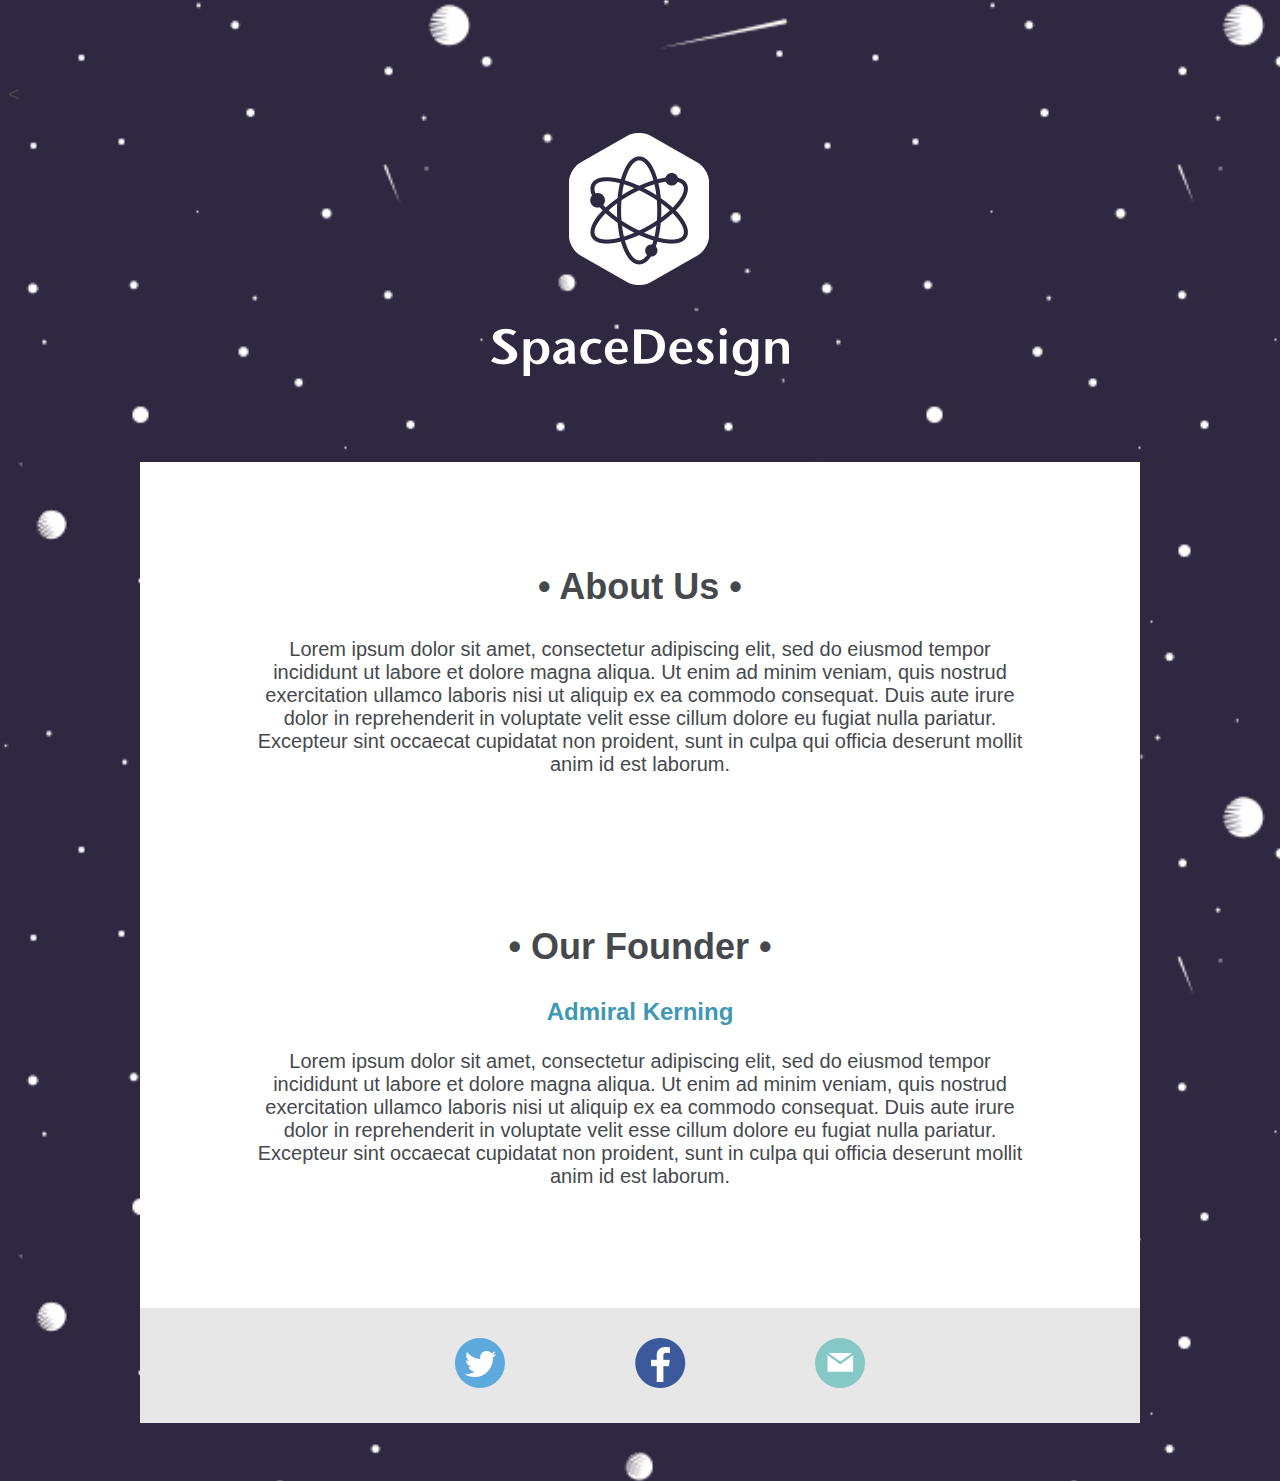
<file: Lesson 3/Design File/index.html>
<!doctype html>
<<!DOCTYPE html>
<html>
  <head>
    <title>Space Design</title>
    <style type="text/css">
      body {
        padding: 75px 0 50px 0;
        font: normal 20px Helvetica, Arial, sans-serif;
        color: #45494d;
        background: #2f2840 url("bg_body.gif");
      }

      header, main, footer {
        width: 1000px;
        margin: 0 auto;
      }

      h1 {
        padding: 0 0 50px 0;
        text-align: center;
      }

      main {
        padding: 75px 0 0 0;
        text-align: center;
        background-color: #ffffff;
      }

      h2 {
        font-size: 36px;
      }
      
      h3 {
        font-size: 24px;
        color: #3e98b2;
      }

      article {
        padding: 0 110px 100px 110px;
      }

      footer {
        padding: 30px 0;
        background: #e7e7e7;
      }

      footer ul {
        margin: 0;
        text-align: center;
      }

      li {
        display: inline;
        padding: 0 62px;
      }
    </style>
  </head>
  <body>
    <header>
      <h1><img src="logo.png" alt="Space-Design" /></h1>
    </header>

    <main>
      <article>
        <h2>&bull; About Us &bull;</h2>
        <p>Lorem ipsum dolor sit amet, consectetur adipiscing elit, sed do eiusmod tempor incididunt ut labore et dolore magna aliqua. Ut enim ad minim veniam, quis nostrud exercitation ullamco laboris nisi ut aliquip ex ea commodo consequat. Duis aute irure dolor in reprehenderit in voluptate velit esse cillum dolore eu fugiat nulla pariatur. Excepteur sint occaecat cupidatat non proident, sunt in culpa qui officia deserunt mollit anim id est laborum.</p>
      </article>
      <article>
        <h2>&bull; Our Founder &bull;</h2>
        <h3>Admiral Kerning</h3>

        <p>Lorem ipsum dolor sit amet, consectetur adipiscing elit, sed do eiusmod tempor incididunt ut labore et dolore magna aliqua. Ut enim ad minim veniam, quis nostrud exercitation ullamco laboris nisi ut aliquip ex ea commodo consequat. Duis aute irure dolor in reprehenderit in voluptate velit esse cillum dolore eu fugiat nulla pariatur. Excepteur sint occaecat cupidatat non proident, sunt in culpa qui officia deserunt mollit anim id est laborum.</p>
      </article>
    </main>
    <footer>
      <ul>
        <li><a href="#"><img src="icon_twitter.png" alt="Twitter" /></a></li>
        <li><a href="#"><img src="icon_facebook.png" alt="Facebook" /></a></li>
        <li><a href="#"><img src="icon_email.png" alt="Email" /></a></li>
      </ul>
    </footer>
  </body>
</html>
</file>
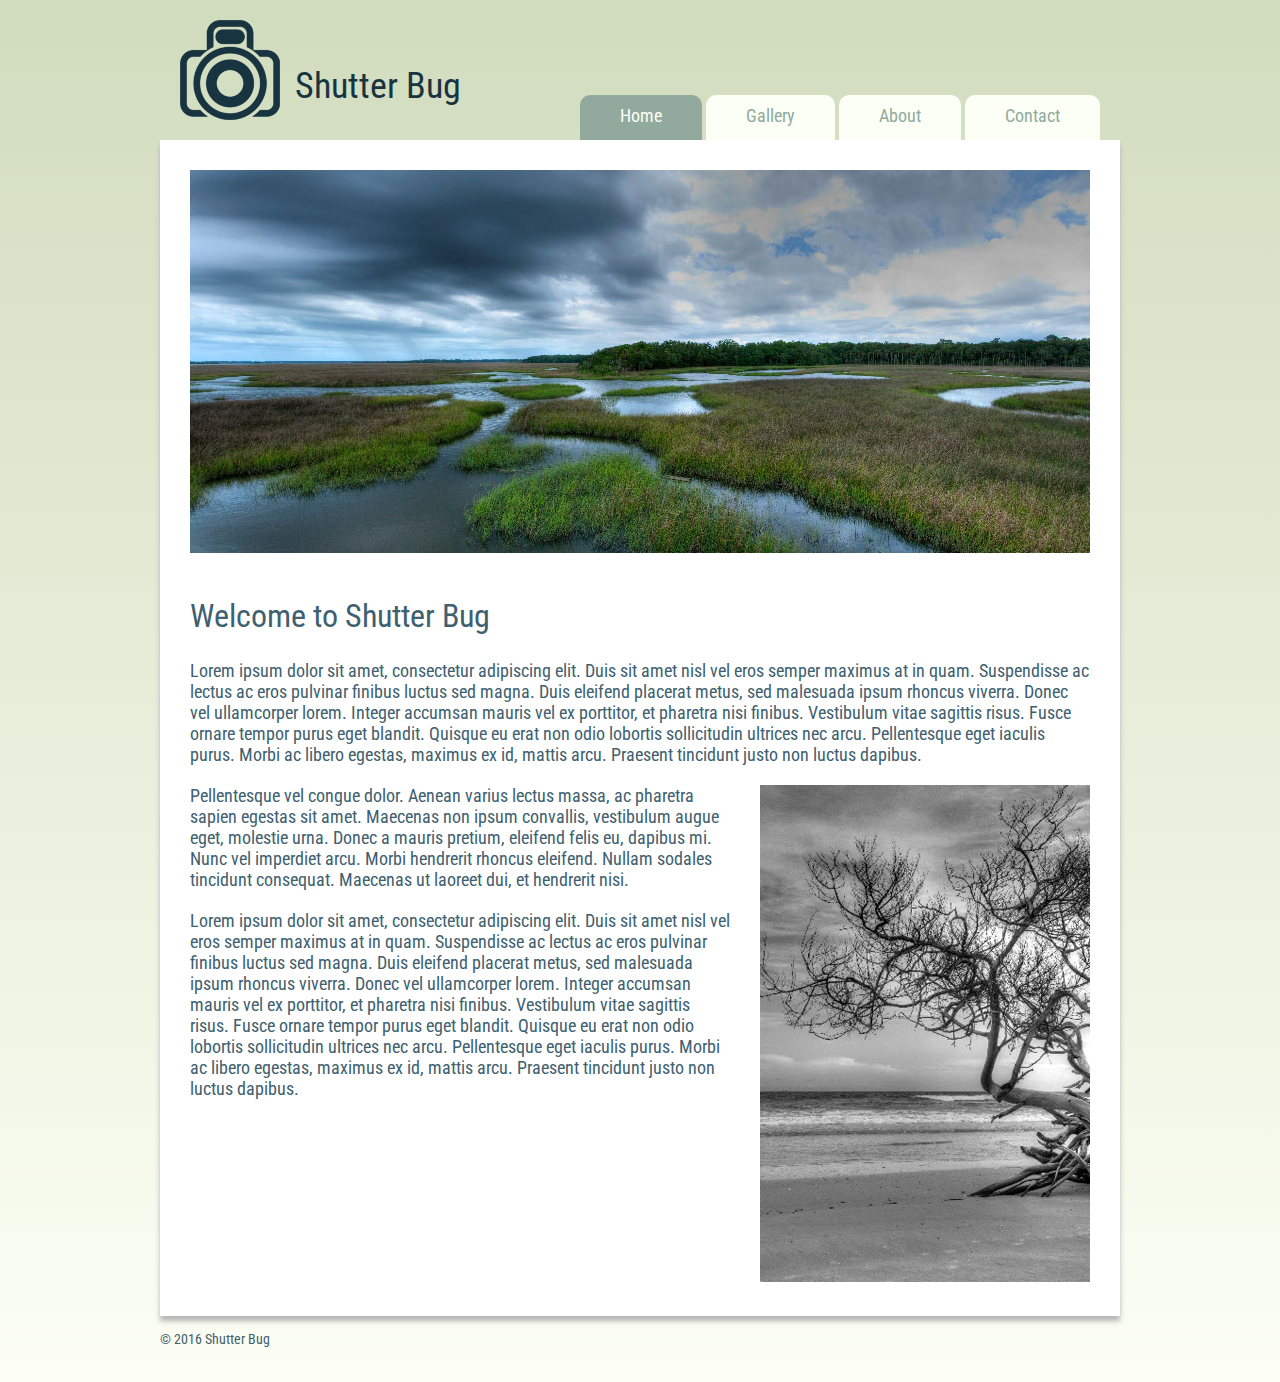
<file: Lesson 3/Photography Blog/index.html>
<!DOCTYPE html>
<html>
  <head>
    <title>Shutter Bug</title>
    <meta charset="UTF-8" />
    <link href='https://fonts.googleapis.com/css?family=Roboto+Condensed' rel='stylesheet' type='text/css'>
    <link rel="stylesheet" type="text/css" href="style.css">
  </head>
  <body>
    <header>
      <h1>Shutter Bug</h1>
      <nav>
        <ul>
          <li><a class="active" href="#">Home</a></li>
          <li><a href="#">Gallery</a></li>
          <li><a href="#">About</a></li>
          <li><a href="#">Contact</a></li>
        </ul>
      </nav>
    </header>
    <main>
      <img class="masthead" src="img_masthead.jpg" />
      <h2>Welcome to Shutter Bug</h2>
      <p>Lorem ipsum dolor sit amet, consectetur adipiscing elit. Duis sit amet nisl vel eros semper maximus at in quam. Suspendisse ac lectus ac eros pulvinar finibus luctus sed magna. Duis eleifend placerat metus, sed malesuada ipsum rhoncus viverra. Donec vel ullamcorper lorem. Integer accumsan mauris vel ex porttitor, et pharetra nisi finibus. Vestibulum vitae sagittis risus. Fusce ornare tempor purus eget blandit. Quisque eu erat non odio lobortis sollicitudin ultrices nec arcu. Pellentesque eget iaculis purus. Morbi ac libero egestas, maximus ex id, mattis arcu. Praesent tincidunt justo non luctus dapibus.</p>

      <figure>
        <img src="img_article.jpg" />
      </figure>

      <p>Pellentesque vel congue dolor. Aenean varius lectus massa, ac pharetra sapien egestas sit amet. Maecenas non ipsum convallis, vestibulum augue eget, molestie urna. Donec a mauris pretium, eleifend felis eu, dapibus mi. Nunc vel imperdiet arcu. Morbi hendrerit rhoncus eleifend. Nullam sodales tincidunt consequat. Maecenas ut laoreet dui, et hendrerit nisi.</p>

      <p>Lorem ipsum dolor sit amet, consectetur adipiscing elit. Duis sit amet nisl vel eros semper maximus at in quam. Suspendisse ac lectus ac eros pulvinar finibus luctus sed magna. Duis eleifend placerat metus, sed malesuada ipsum rhoncus viverra. Donec vel ullamcorper lorem. Integer accumsan mauris vel ex porttitor, et pharetra nisi finibus. Vestibulum vitae sagittis risus. Fusce ornare tempor purus eget blandit. Quisque eu erat non odio lobortis sollicitudin ultrices nec arcu. Pellentesque eget iaculis purus. Morbi ac libero egestas, maximus ex id, mattis arcu. Praesent tincidunt justo non luctus dapibus.</p>

    </main>

    <footer>
      <p>&copy; 2016 Shutter Bug</p>
    </footer>
  </body>
</html>
</file>
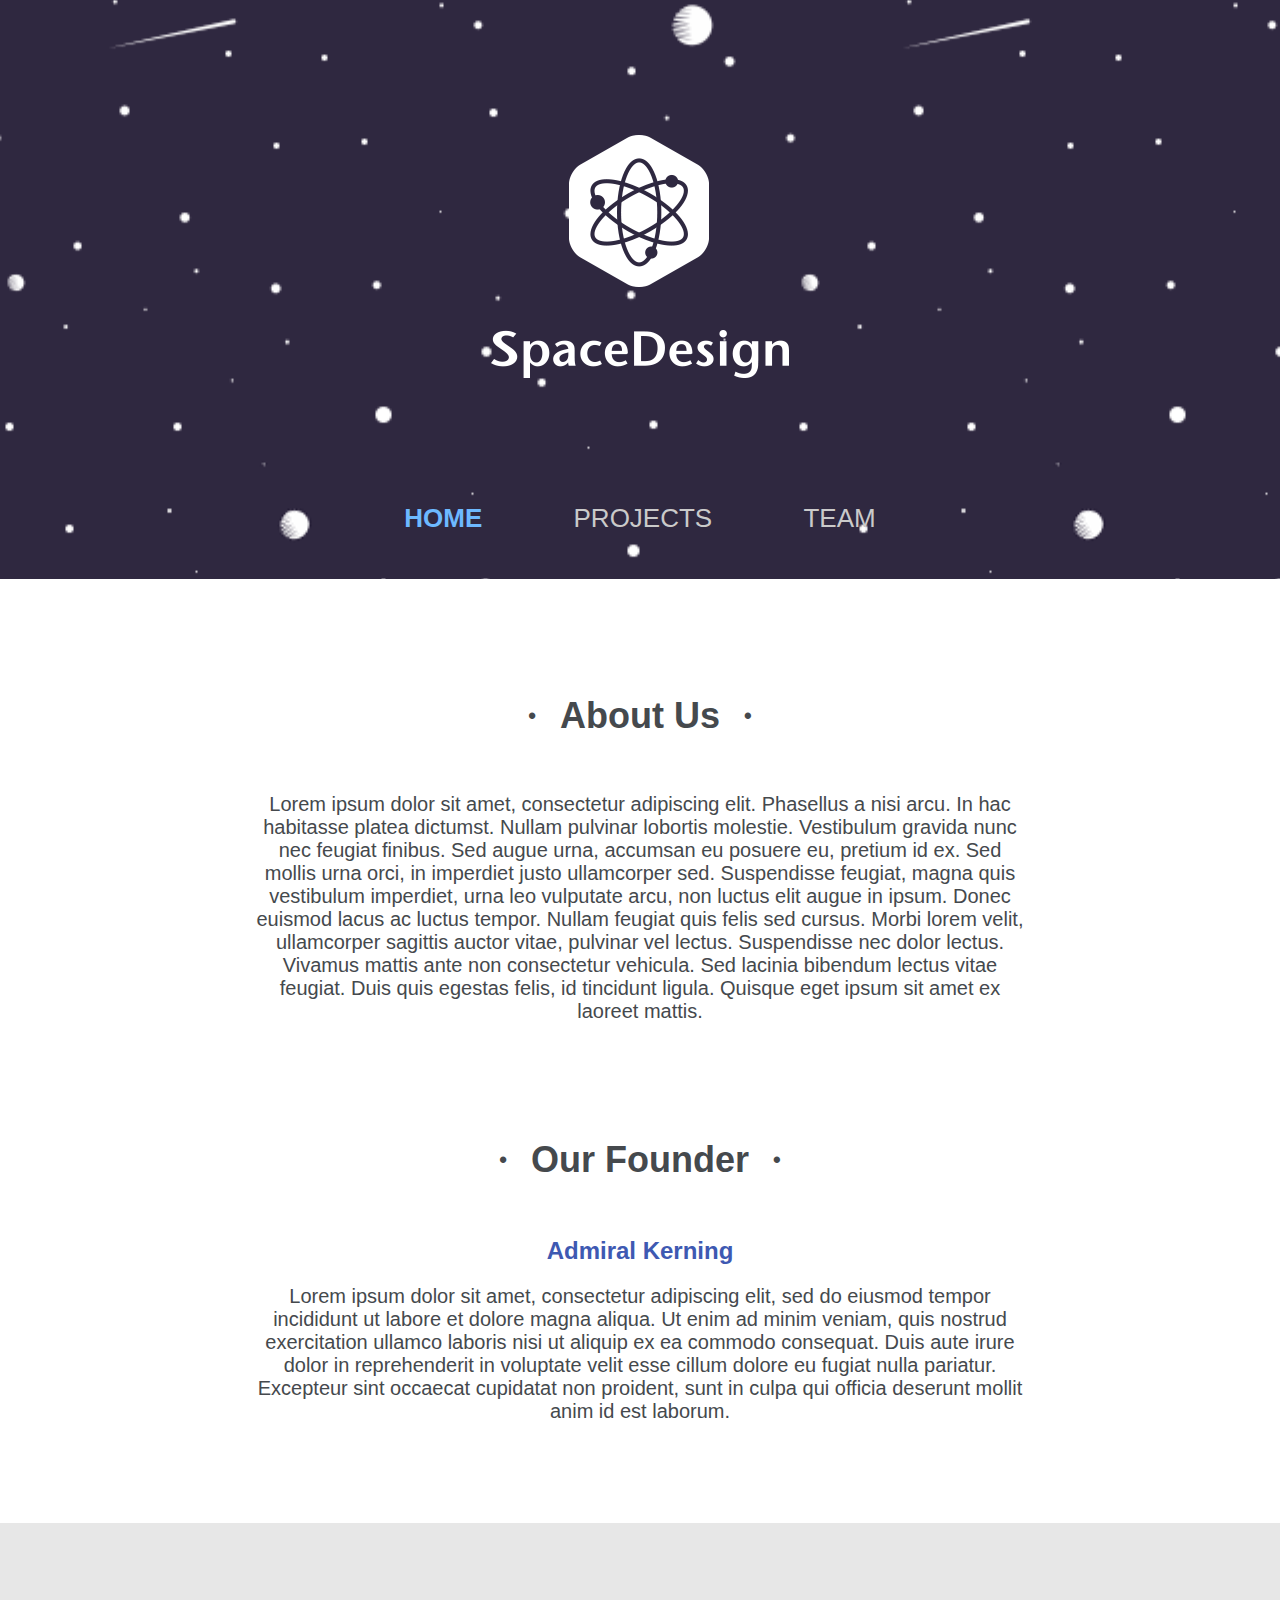
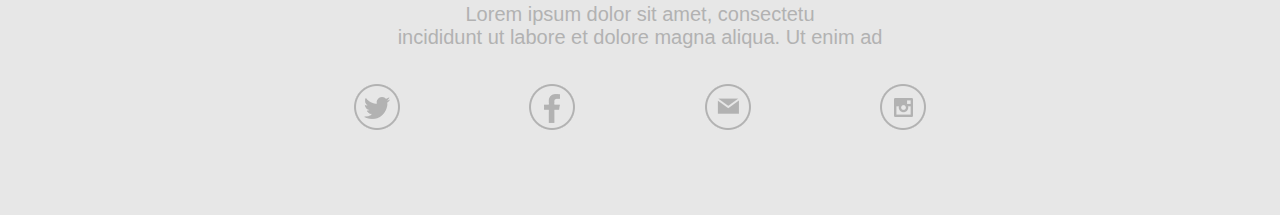
<file: Lesson 4/full space project/index.html>
<!DOCTYPE html>
<html>
<head>
  <title>Space Design | Home</title>
  <meta charset="UTF-8" />
  <link rel="stylesheet" type="text/css" href="style.css">
</head>
<body>
  <header>
    <h1>
      <a href="index.html">SpaceDesign</a>
    </h1>
    <nav>
      <ul>
        <li><a class="active" href="index.html">Home</a></li>
        <li><a href="projects.html">Projects</a></li>
        <li><a href="team.html">Team</a></li>
      </ul>
    </nav>
  </header>
  <main>
    <div class="column">
      <article>
        <h2>About Us</h2>
        <p>Lorem ipsum dolor sit amet, consectetur adipiscing elit. Phasellus a nisi arcu. In hac habitasse platea dictumst. Nullam pulvinar lobortis molestie. Vestibulum gravida nunc nec feugiat finibus. Sed augue urna, accumsan eu posuere eu, pretium id ex. Sed mollis urna orci, in imperdiet justo ullamcorper sed. Suspendisse feugiat, magna quis vestibulum imperdiet, urna leo vulputate arcu, non luctus elit augue in ipsum. Donec euismod lacus ac luctus tempor. Nullam feugiat quis felis sed cursus. Morbi lorem velit, ullamcorper sagittis auctor vitae, pulvinar vel lectus. Suspendisse nec dolor lectus. Vivamus mattis ante non consectetur vehicula. Sed lacinia bibendum lectus vitae feugiat. Duis quis egestas felis, id tincidunt ligula. Quisque eget ipsum sit amet ex laoreet mattis.</p>
      </article>
      <article>
        <h2>Our Founder</h2>
        <h3>Admiral Kerning</h3>
        <p>Lorem ipsum dolor sit amet, consectetur adipiscing elit, sed do eiusmod tempor incididunt ut labore et dolore magna aliqua. Ut enim ad minim veniam, quis nostrud exercitation ullamco laboris nisi ut aliquip ex ea commodo consequat. Duis aute irure dolor in reprehenderit in voluptate velit esse cillum dolore eu fugiat nulla pariatur. Excepteur sint occaecat cupidatat non proident, sunt in culpa qui officia deserunt mollit anim id est laborum.</p>
      </article>
    </div>  
  </main>
  <footer>
    <p>Lorem ipsum dolor sit amet, consectetu
      <br />
      incididunt ut labore et dolore magna aliqua. Ut enim ad
    </p>
    <ul>
      <li><a href="#" class="twitter">Twitter</a></li>
      <li><a href="#" class="facebook">Facebook</a></li>
      <li><a href="#" class="email">Email</a></li>
      <li><a href="#" class="instagram">Instagram</a></li>
    </ul>
  </footer>
</body>
</html>
</file>
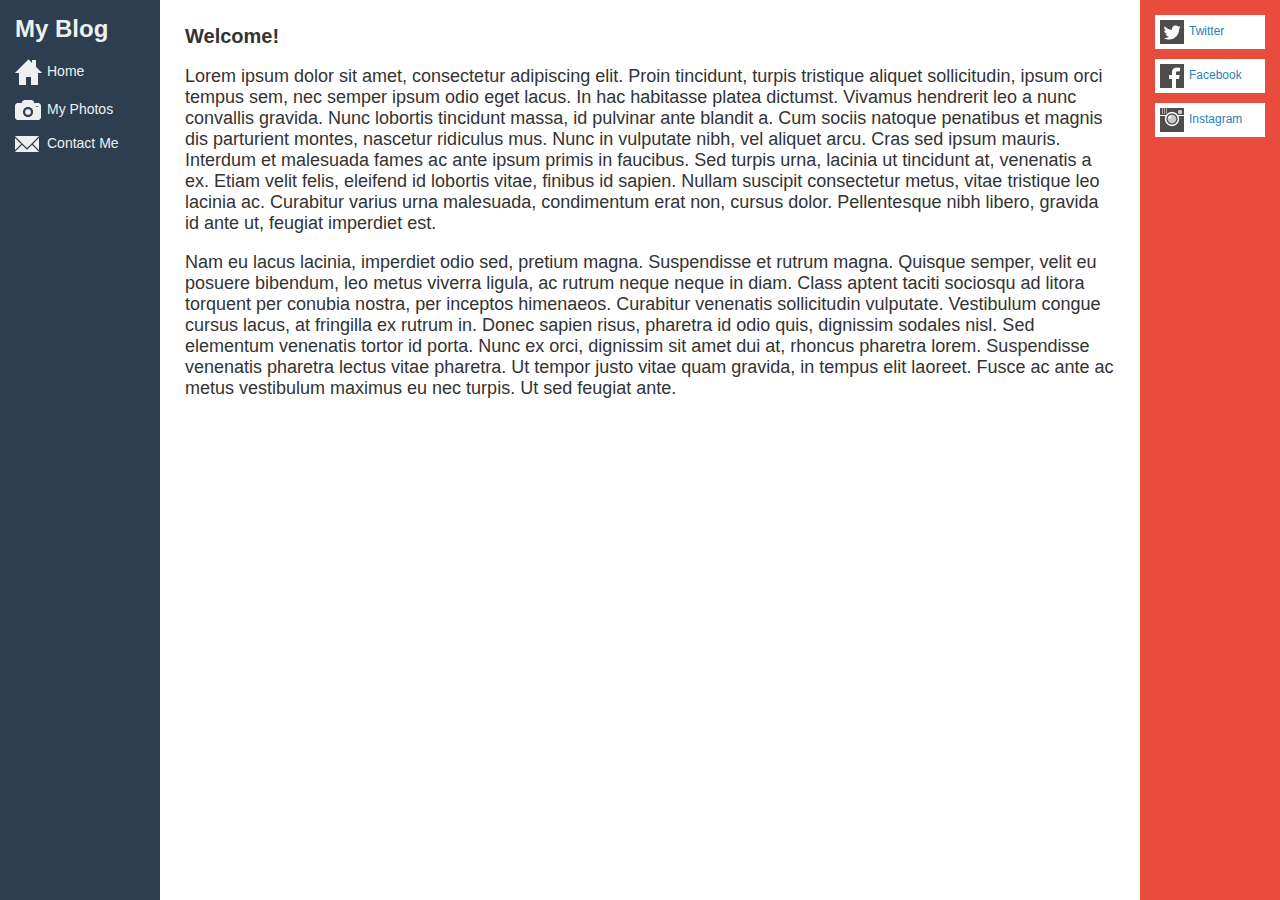
<file: Lesson 4/psuedo page/index.html>
<!doctype html>
<html lang="en-US">
  <head>
    <title>Adding Pseudo Elements</title>
    <meta charset="UTF-8" />
    <link rel="stylesheet" type="text/css" href="style.css" />
  </head>
  <body>
    <div id="column">
      <header>
        <h1><a href="">My Blog</a></h1>
        <nav>
          <ul>
            <li><a class="home" href="">Home</a></li>
            <li><a class="photos" href="">My Photos</a></li>
            <li><a class="contact" href="">Contact Me</a></li>
          </ul>
        </nav>
      </header>
      <main>
        <h2>Welcome!</h2>
        <p>Lorem ipsum dolor sit amet, consectetur adipiscing elit. Proin tincidunt, turpis tristique aliquet sollicitudin, ipsum orci tempus sem, nec semper ipsum odio eget lacus. In hac habitasse platea dictumst. Vivamus hendrerit leo a nunc convallis gravida. Nunc lobortis tincidunt massa, id pulvinar ante blandit a. Cum sociis natoque penatibus et magnis dis parturient montes, nascetur ridiculus mus. Nunc in vulputate nibh, vel aliquet arcu. Cras sed ipsum mauris. Interdum et malesuada fames ac ante ipsum primis in faucibus. Sed turpis urna, lacinia ut tincidunt at, venenatis a ex. Etiam velit felis, eleifend id lobortis vitae, finibus id sapien. Nullam suscipit consectetur metus, vitae tristique leo lacinia ac. Curabitur varius urna malesuada, condimentum erat non, cursus dolor. Pellentesque nibh libero, gravida id ante ut, feugiat imperdiet est.</p>
        <p>Nam eu lacus lacinia, imperdiet odio sed, pretium magna. Suspendisse et rutrum magna. Quisque semper, velit eu posuere bibendum, leo metus viverra ligula, ac rutrum neque neque in diam. Class aptent taciti sociosqu ad litora torquent per conubia nostra, per inceptos himenaeos. Curabitur venenatis sollicitudin vulputate. Vestibulum congue cursus lacus, at fringilla ex rutrum in. Donec sapien risus, pharetra id odio quis, dignissim sodales nisl. Sed elementum venenatis tortor id porta. Nunc ex orci, dignissim sit amet dui at, rhoncus pharetra lorem. Suspendisse venenatis pharetra lectus vitae pharetra. Ut tempor justo vitae quam gravida, in tempus elit laoreet. Fusce ac ante ac metus vestibulum maximus eu nec turpis. Ut sed feugiat ante.</p>
      </main>

      <footer>
        <ul>
          <li><a class="twitter" href="">Twitter</a></li>
          <li><a class="facebook" href="">Facebook</a></li>
          <li><a class="instagram" href="">Instagram</a></li>
        </ul>
      </footer>
    </div>
  </body>
</html>
</file>
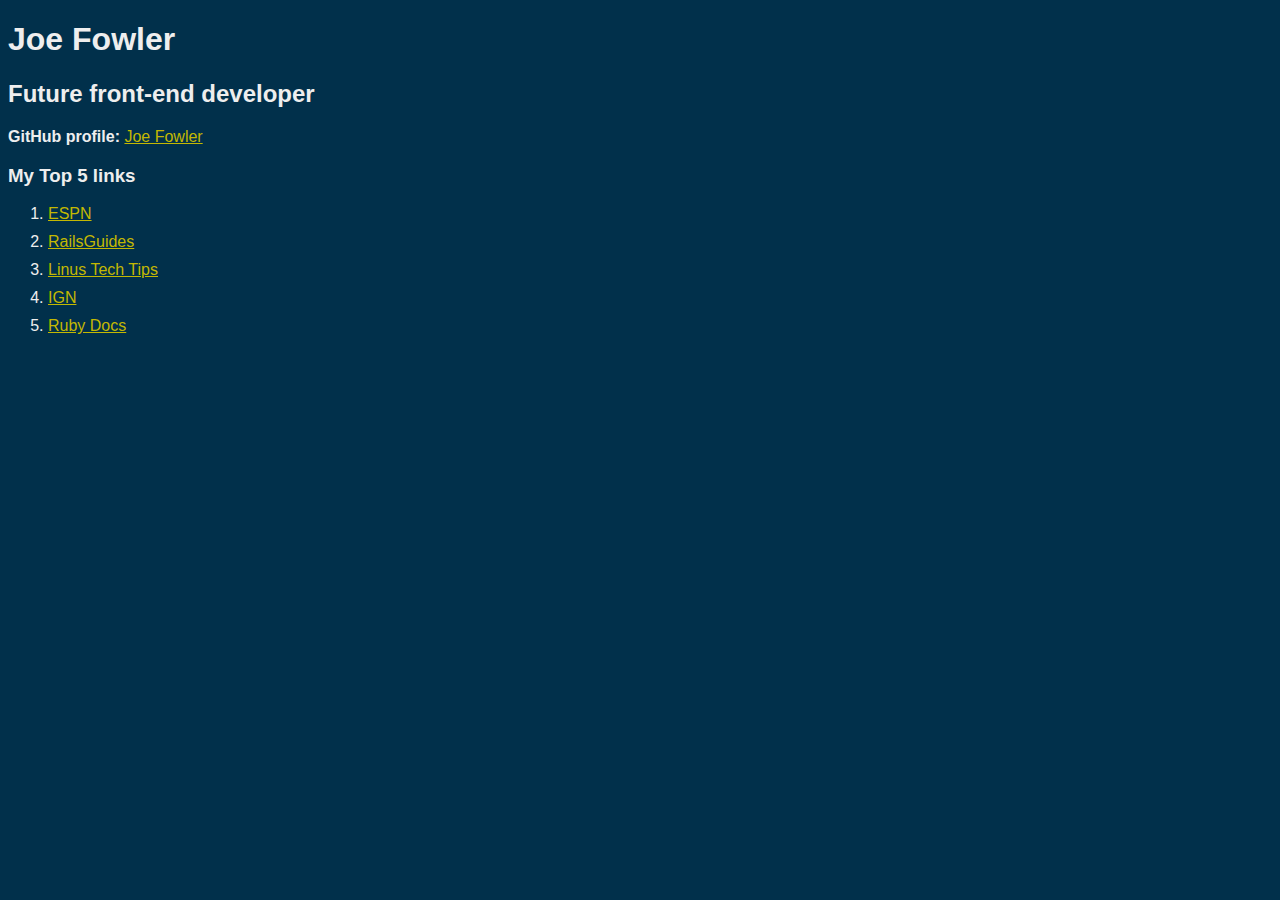
<file: Lesson 2/profile_page.html>
<!doctype html>
<html lang="en-US">
  <head>
    <title>Profile Page</title>
    <meta charset="UTF-8" />
    <style type="text/css">
      body {
        font-family: Helvetica, Arial, sans-serif;
        color: #eeeeee;
        background-color: #01304b;
      }
      a {
        color: #c3b802;
      }
      li {
        padding-bottom: 10px;
      }
    </style>
  </head>
  <body>
    <h1>Joe Fowler</h1>
    <h2>Future front-end developer</h2>
    <p><strong>GitHub profile:</strong> <a href="https://github.com/JBFowler">Joe Fowler</a>
    <h3>My Top 5 links</h3>
    <ol>
      <li>
        <a href="http://espn.go.com/" target="_blank">ESPN</a>
      </li>
      <li>
        <a href="http://guides.rubyonrails.org/" target="_blank">RailsGuides</a>
      </li>
      <li>
        <a href="http://linustechtips.com/main/" target="_blank">Linus Tech Tips</a>
      </li>
      <li>
        <a href="http://www.ign.com/" target="_blank">IGN</a>
      </li>
      <li>
        <a href="http://ruby-doc.org/" target="_blank">Ruby Docs</a>
      </li>
    </ol>
  </body>
</html>
</file>
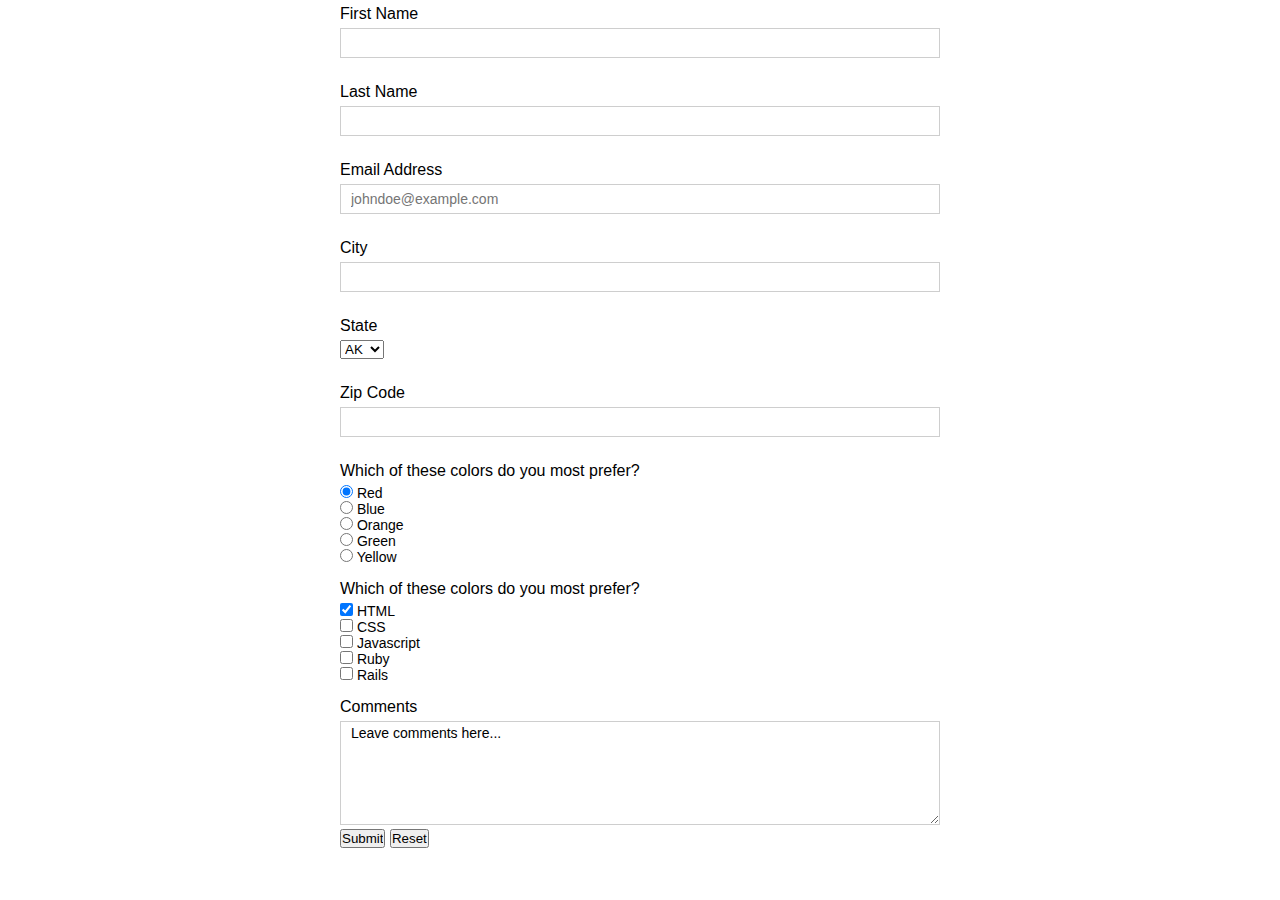
<file: Lesson 4/contact_form.html>
<!DOCTYPE html>
<html>
<head>
  <title>Contact Form</title>
  <meta charset="UTF-8" />
  <link rel="stylesheet" type="text/css" href="style.css" />
</head>
<body>
  <form action="" method="post">
    <fieldset>
      <dl>
        <dt>
          <label for="first_name">First Name</label>
        </dt>
        <dd>
          <input type="text" name="first_name" id="first_name" >
        </dd>
        <dt>
          <label for="last_name">Last Name</label>
        </dt>
        <dd>
          <input type="text" name="first_name" id="last_name" >
        </dd>
        <dt>
          <label for="email">Email Address</label>
        </dt>
        <dd>
          <input inputmode="email" type="email" name="email" id="email" placeholder="johndoe@example.com" >
        </dd>
        <dt>
          <label for="city">City</label>
        </dt>
        <dd>
          <input type="text" name="city" id="city" >
        </dd>
        <dt>
          <label for="state">State</label>
        </dt>
        <dd>
          <select name="state" id="state">
            <option>AK</option>
            <option>AL</option>
            <option>AR</option>
            <option>AZ</option>
            <option>CA</option>
            <option>CO</option>
            <option>CT</option>
            <option>DC</option>
            <option>DE</option>
            <option>FL</option>
            <option>GA</option>
            <option>HI</option>
            <option>IA</option>
            <option>ID</option>
            <option>IL</option>
            <option>IN</option>
            <option>KS</option>
            <option>KY</option>
            <option>LA</option>
            <option>MA</option>
            <option>MD</option>
            <option>ME</option>
            <option>MI</option>
            <option>MN</option>
            <option>MO</option>
            <option>MS</option>
            <option>MT</option>
            <option>NC</option>
            <option>ND</option>
            <option>NE</option>
            <option>NH</option>
            <option>NJ</option>
            <option>NM</option>
            <option>NV</option>
            <option>NY</option>
            <option>OH</option>
            <option>OK</option>
            <option>OR</option>
            <option>PA</option>
            <option>RI</option>
            <option>SC</option>
            <option>SD</option>
            <option>TN</option>
            <option>TX</option>
            <option>UT</option>
            <option>VA</option>
            <option>VT</option>
            <option>WA</option>
            <option>WI</option>
            <option>WV</option>
            <option>WY</option>
          </select>
        </dd>
        <dt>
          <label for="zipcode">Zip Code</label>
        </dt>
        <dd>
          <input inputmode="numeric" type="number" name="zip_code" id="zipcode" min="10000" max="99999" >
        </dd>
      </dl>
      <h4>Which of these colors do you most prefer?</h4>
      <ul>
        <li>
          <label>
            <input checked type="radio" name="color" value="Red">
            Red
          </label>
        </li>
        <li>
          <label>
            <input type="radio" name="color" value="Blue">
            Blue
          </label>
        </li>
        <li>
          <label>
            <input type="radio" name="color" value="Orange">
            Orange
          </label>
        </li>
        <li>
          <label>
            <input type="radio" name="color" value="Green">
            Green
          </label>
        </li>
        <li>
          <label>
            <input type="radio" name="color" value="Yellow">
            Yellow
          </label>
        </li>
      </ul>
      <h4>Which of these colors do you most prefer?</h4>
      <ul>
        <li>
          <label>
            <input checked type="checkbox" name="html" value="HTML">
            HTML
          </label>
        </li>
        <li>
          <label>
            <input type="checkbox" name="css" value="CSS">
            CSS
          </label>
        </li>
        <li>
          <label>
            <input type="checkbox" name="javascript" value="Javascript">
            Javascript
          </label>
        </li>
        <li>
          <label>
            <input type="checkbox" name="ruby" value="Ruby">
            Ruby
          </label>
        </li>
        <li>
          <label>
            <input type="checkbox" name="rails" value="Rails">
            Rails
          </label>
        </li>
      </ul>
      <dl>
        <dt>
          <label>Comments</label>
        </dt>
      </dl>
      <textarea cols="60" rows="6" name="comments">Leave comments here...</textarea>
      <input type="hidden" name="date" value="2016-02-04">
      <input type="submit" >
      <input type="reset" >
    </fieldset>
  </form>
</body>
</html>
</file>
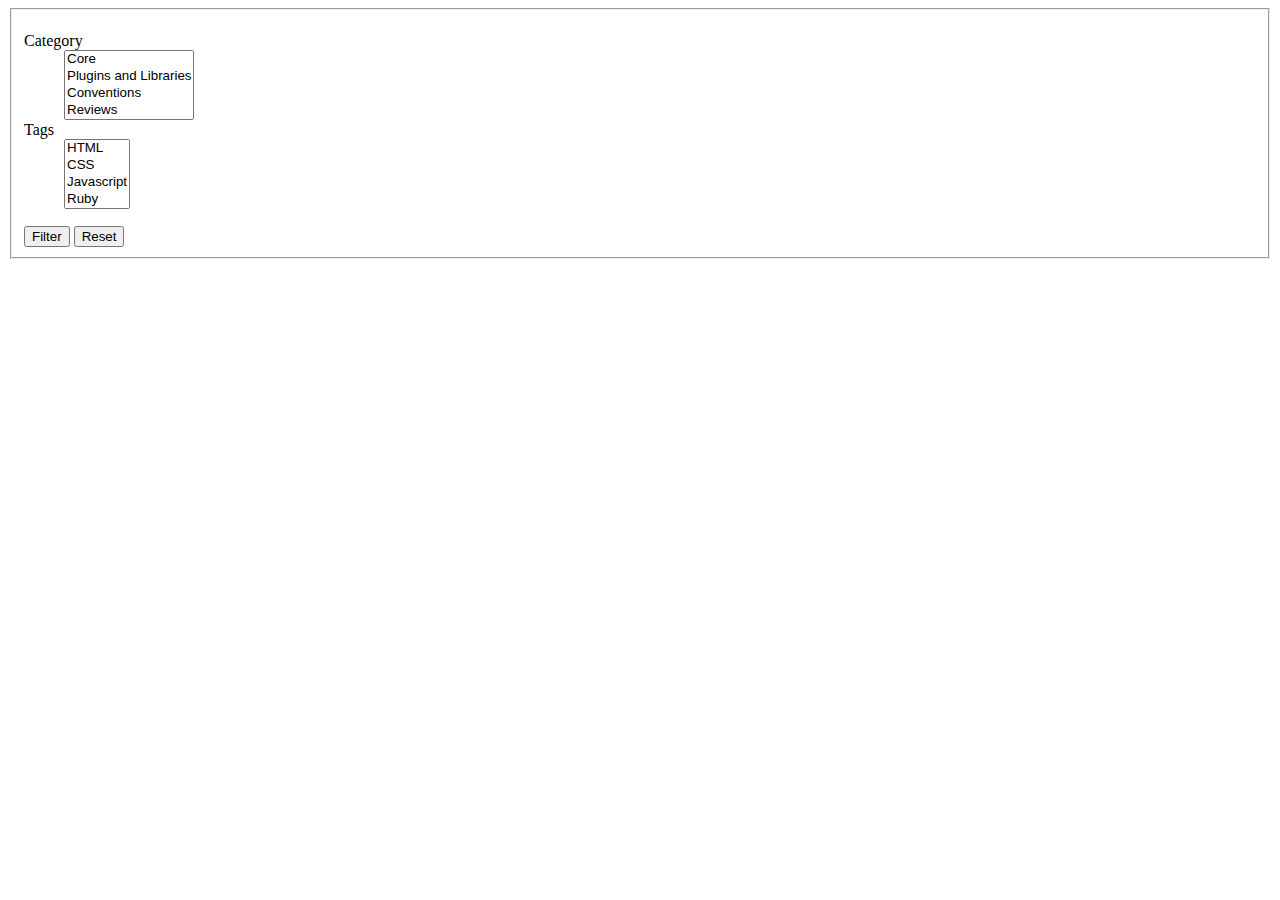
<file: Lesson 4/forms.html>
<!DOCTYPE html>
<html>
<head>
  <title>Forms Exercises</title>
</head>
<body>
  <!-- <form action="" method="post">
    <fieldset>
      <dl>
        <dt><label for="first_name">First Name</label></dt>
        <dd><input type="text" name="first_name" id="first_name"></dd>
        <dt><label for="last_name">Last Name</label></dt>
        <dd><input type="text" name="last_name" id="last_name"></dd>
        <dt><label for="email">Email</label></dt>
        <dd><input type="email" name="email" id="email"></dd>
        <dt><label for="phone">Phone Number</label></dt>
        <dd><input type="tel" name="phone" id="phone"></dd>
        <dt><label for="phone_type">Phone Type</label>
        <dd>
          <select name="phone_type" id="phone_type">
            <option value="home" selected>Home</option>
            <option value="business">Business</option>
            <option value="mobile">Mobile</option>
          </select>
        </dd>
      </dl>
    </fieldset>
  </form> -->
  <!-- <form action="" method="get">
    <fieldset>
      <h1>Category</h1>
      <ul>
        <li>
          <label>
            <input type="radio" name="category" value="core" />
            Core
          </label>
        </li>
        <li>
          <label>
            <input type="radio" name="category" value="plugins" />
            Plugins
          </label>
        </li>
        <li>
          <label>
            <input type="radio" name="category" value="conventions" />
            Conventions
          </label>
        </li>
        <li>
          <label>
            <input type="radio" name="category" value="reviews" />
            Reviews
          </label>
        </li>
        <li>
          <label>
            <input type="radio" name="category" value="opinion" />
            Opinion
          </label>
        </li>
        <li>
          <label>
            <input type="radio" name="category" value="people" />
            People
          </label>
        </li>
      </ul>
      <h1>Tags</h1>
      <ul>
        <li>
          <label>
            <input type="checkbox" name="html" />
            HTML
          </label>
        </li>
        <li>
          <label>
            <input type="checkbox" name="css" />
            CSS
          </label>
        </li>
        <li>
          <label>
            <input type="checkbox" name="javascript" />
            Javascript
          </label>
        </li>
        <li>
          <label>
            <input type="checkbox" name="ruby" />
            Ruby
          </label>
        </li>
        <li>
          <label>
            <input type="checkbox" name="rails" />
            Rails
          </label>
        </li>
        <li>
          <label>
            <input type="checkbox" name="python" />
            Python
          </label>
        </li>
        <li>
          <label>
            <input type="checkbox" name="django" />
            Django
          </label>
        </li>
      </ul>
      <input type="submit" value="Filter" />
    </fieldset>
  </form> -->
  <form action="" method="get">
    <fieldset>
      <dl>
        <dt><label for="category">Category</label></dt>
        <dd>
          <select name="category" id="category" multiple>
            <option value="core">Core</option>
            <option value="plugins">Plugins and Libraries</option>
            <option value="conventions">Conventions</option>
            <option value="reviews">Reviews</option>
            <option value="opinion">Opinion</option>
            <option value="people">People</option>
          </select>
        </dd>
        <dt><label for="tags">Tags</label></dt>
        <dd>
          <select name="tags" id="tags" multiple>
            <option value="html">HTML</option>
            <option value="css">CSS</option>
            <option value="javascript">Javascript</option>
            <option value="ruby">Ruby</option>
            <option value="rails">Rails</option>
            <option value="python">Python</option>
            <option value="django">Django</option>
          </select>
        </dd>
      </dl>
      <input type="submit" value="Filter" />
      <input type="reset" />
    </fieldset>
  </form>
</body>
</html>
</file>
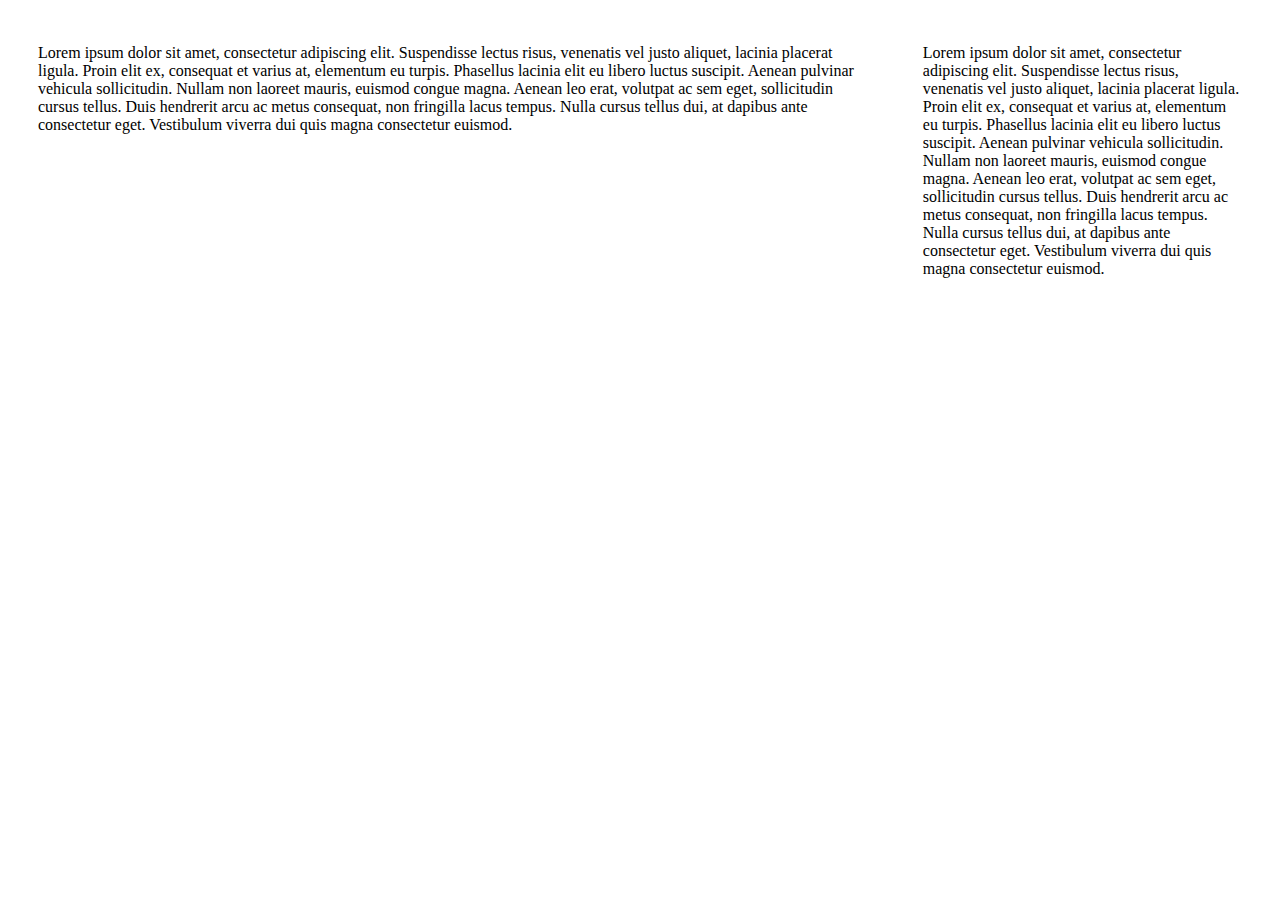
<file: Lesson 4/test.html>
<!DOCTYPE html>
<html>
<head>
  <title>Liquid Layouts</title>
  <style type="text/css">
    main {
      min-width: 600px;
      max-width: 1400px;
    }

    #content, #sidebar {
      padding: 20px 30px;
    }

    #content {
      float: left;
      width: 70%;
      box-sizing: border-box;
    }

    #sidebar {
      overflow: hidden;
    }
  </style>
</head>
<body>
  <main>
    <div id="content">
      <p>Lorem ipsum dolor sit amet, consectetur adipiscing elit. Suspendisse lectus risus, venenatis vel justo aliquet, lacinia placerat ligula. Proin elit ex, consequat et varius at, elementum eu turpis. Phasellus lacinia elit eu libero luctus suscipit. Aenean pulvinar vehicula sollicitudin. Nullam non laoreet mauris, euismod congue magna. Aenean leo erat, volutpat ac sem eget, sollicitudin cursus tellus. Duis hendrerit arcu ac metus consequat, non fringilla lacus tempus. Nulla cursus tellus dui, at dapibus ante consectetur eget. Vestibulum viverra dui quis magna consectetur euismod.</p>
    </div>
    <div id="sidebar">
      <p>Lorem ipsum dolor sit amet, consectetur adipiscing elit. Suspendisse lectus risus, venenatis vel justo aliquet, lacinia placerat ligula. Proin elit ex, consequat et varius at, elementum eu turpis. Phasellus lacinia elit eu libero luctus suscipit. Aenean pulvinar vehicula sollicitudin. Nullam non laoreet mauris, euismod congue magna. Aenean leo erat, volutpat ac sem eget, sollicitudin cursus tellus. Duis hendrerit arcu ac metus consequat, non fringilla lacus tempus. Nulla cursus tellus dui, at dapibus ante consectetur eget. Vestibulum viverra dui quis magna consectetur euismod.</p>
    </div>
  </main>
</body>
</html>
</file>
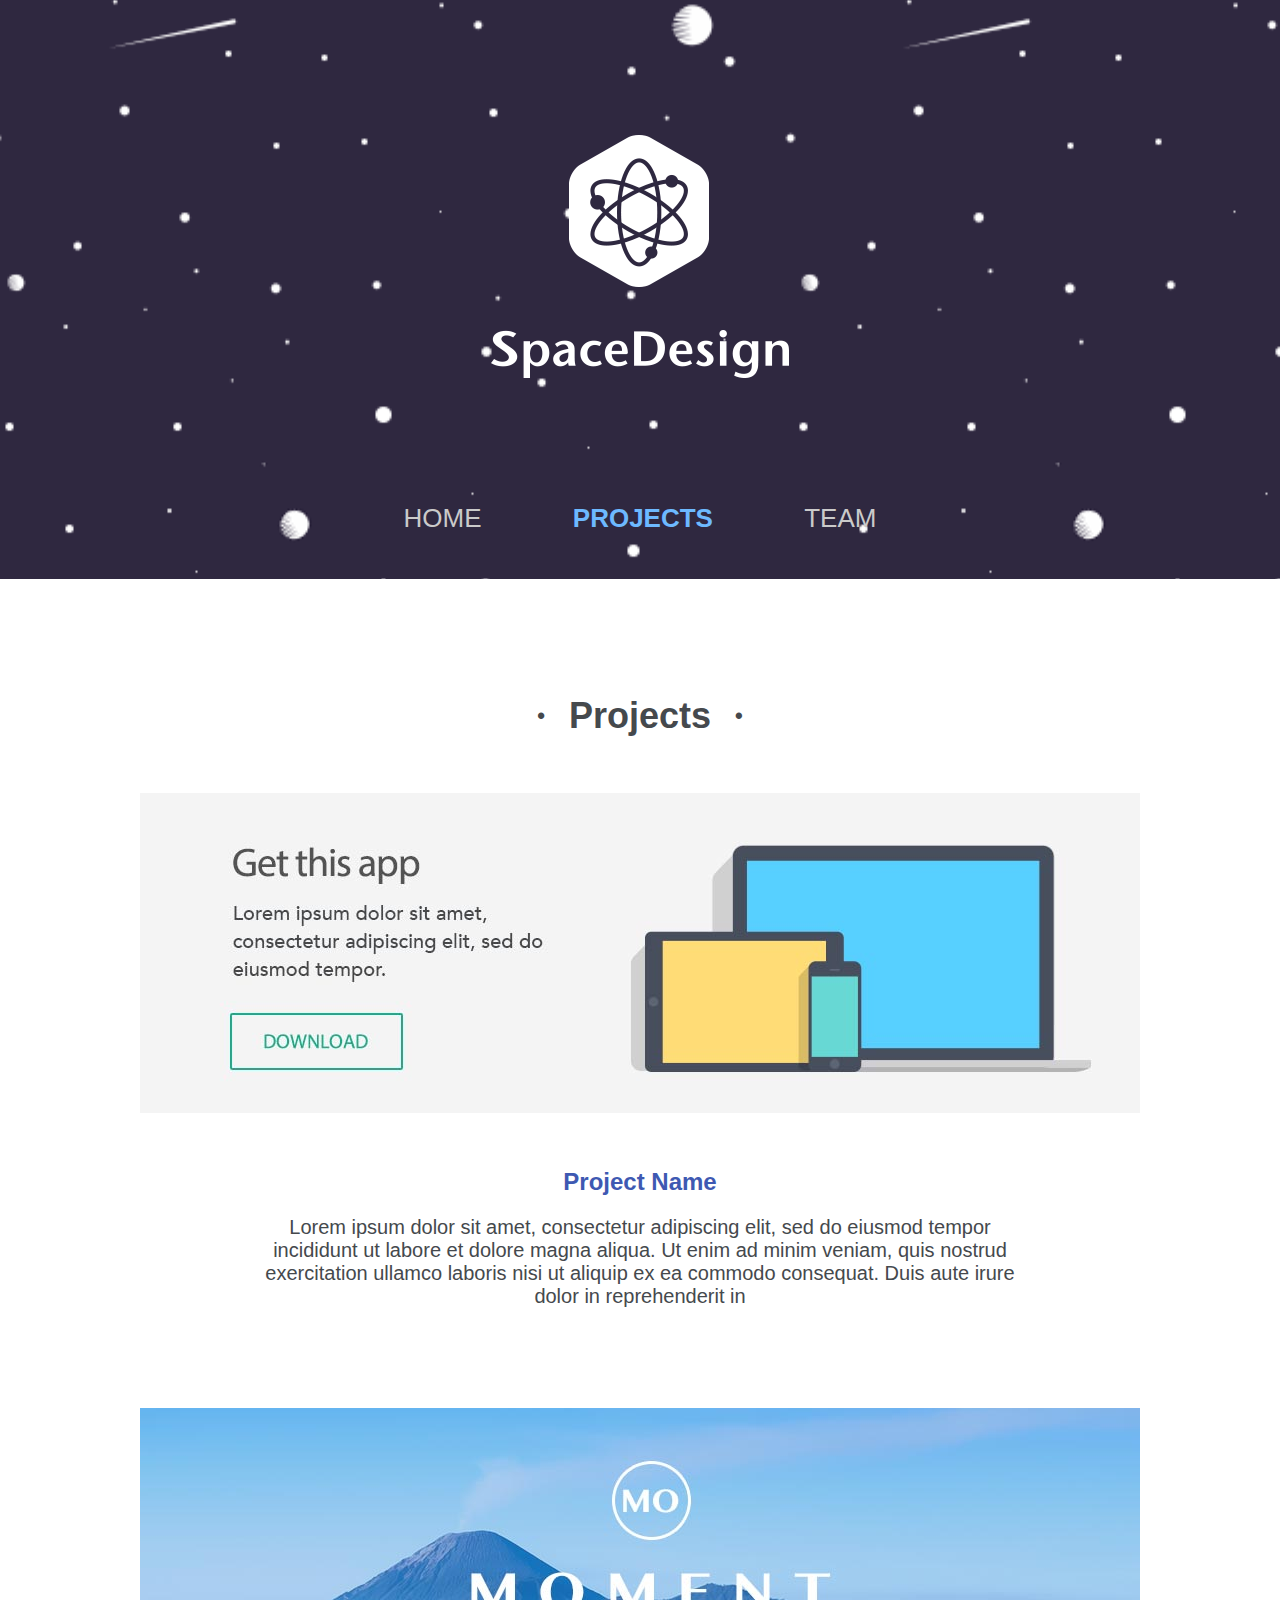
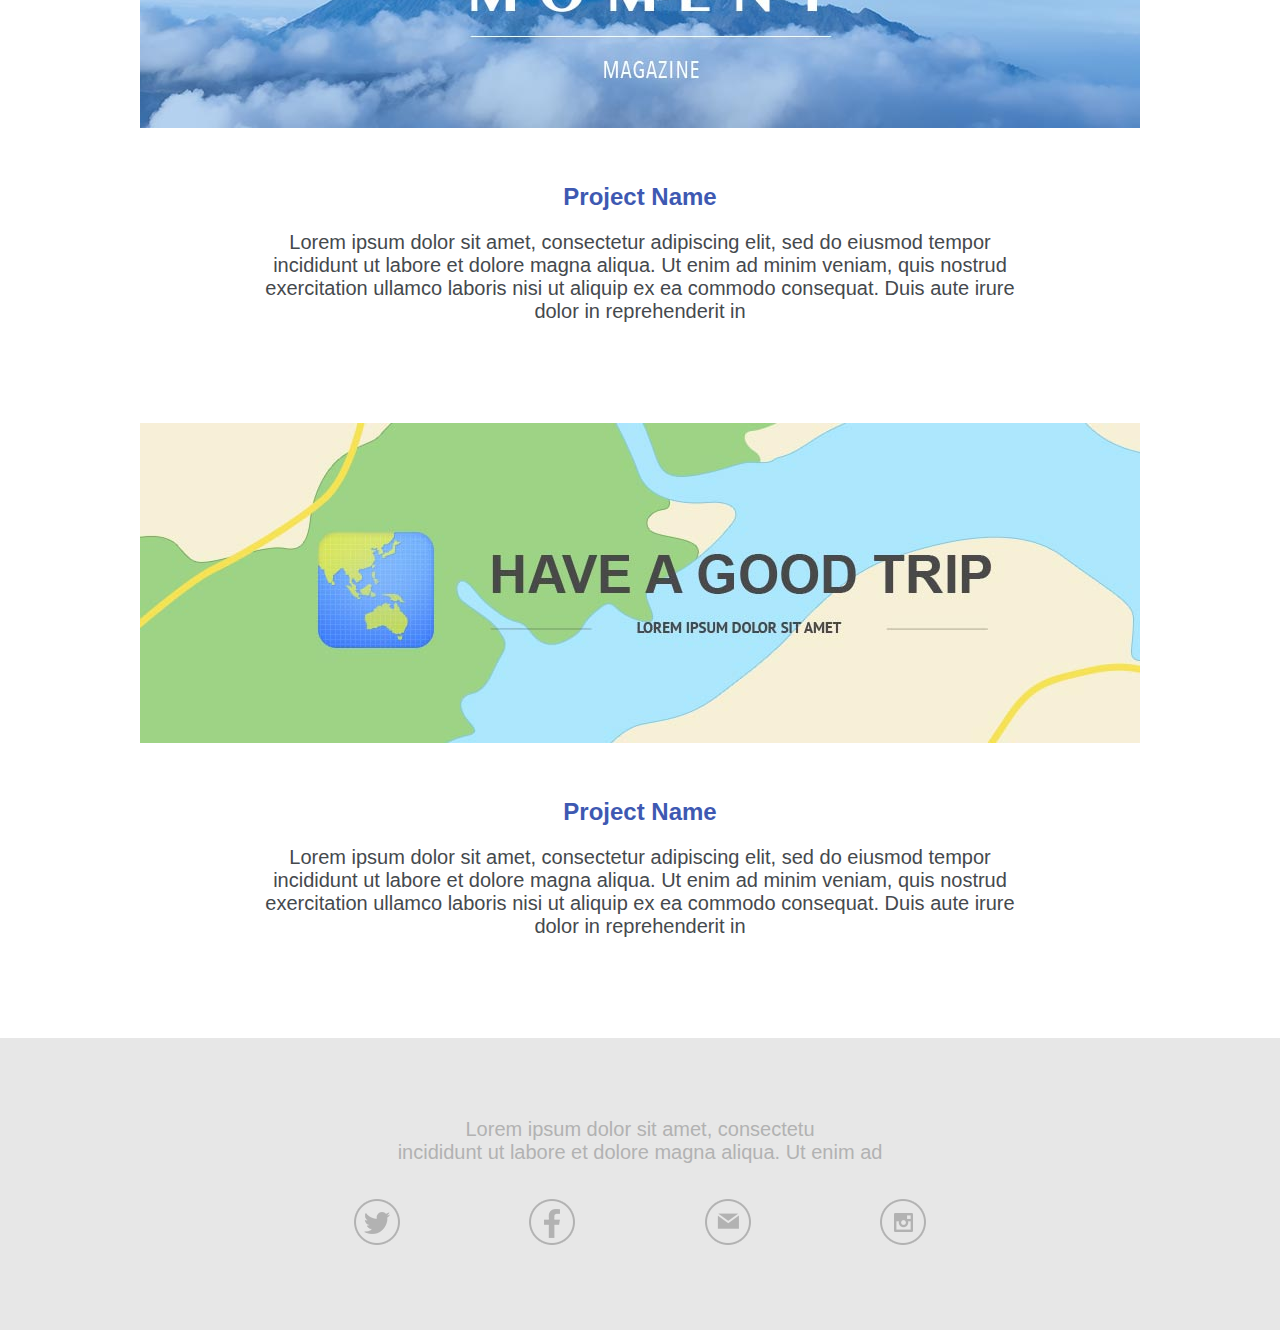
<file: Lesson 4/full space project/projects.html>
<!DOCTYPE html>
<html>
<head>
  <title>Space Design | Projects</title>
  <meta charset="UTF-8" />
  <link rel="stylesheet" type="text/css" href="style.css">
</head>
<body>
  <header>
    <h1>
      <a href="index.html">SpaceDesign</a>
    </h1>
    <nav>
      <ul>
        <li><a href="index.html">Home</a></li>
        <li><a class="active" href="projects.html">Projects</a></li>
        <li><a href="team.html">Team</a></li>
      </ul>
    </nav>
  </header>
  <main>
    <div id="projects" class="column">
      <h2>Projects</h2>
      <article>
        <figure>
          <img src="images/img_project_app.jpg" alt="Get this app">
        </figure>
        <h3>Project Name</h3>
        <p>Lorem ipsum dolor sit amet, consectetur adipiscing elit, sed do eiusmod tempor incididunt ut labore et dolore magna aliqua. Ut enim ad minim veniam, quis nostrud exercitation ullamco laboris nisi ut aliquip ex ea commodo consequat. Duis aute irure dolor in reprehenderit in</p>
      </article>

      <article>
        <figure>
          <img src="images/img_project_moment.jpg" alt="Moment Magazin">
        </figure>
        <h3>Project Name</h3>
        <p>Lorem ipsum dolor sit amet, consectetur adipiscing elit, sed do eiusmod tempor incididunt ut labore et dolore magna aliqua. Ut enim ad minim veniam, quis nostrud exercitation ullamco laboris nisi ut aliquip ex ea commodo consequat. Duis aute irure dolor in reprehenderit in</p>
      </article>

      <article>
        <figure>
          <img src="images/img_project_map.jpg" alt="Have a good trip">
        </figure>
        <h3>Project Name</h3>
        <p>Lorem ipsum dolor sit amet, consectetur adipiscing elit, sed do eiusmod tempor incididunt ut labore et dolore magna aliqua. Ut enim ad minim veniam, quis nostrud exercitation ullamco laboris nisi ut aliquip ex ea commodo consequat. Duis aute irure dolor in reprehenderit in</p>
      </article>
    </div>  
  </main>
  <footer>
    <p>Lorem ipsum dolor sit amet, consectetu
      <br />
      incididunt ut labore et dolore magna aliqua. Ut enim ad
    </p>
    <ul>
      <li><a href="#" class="twitter">Twitter</a></li>
      <li><a href="#" class="facebook">Facebook</a></li>
      <li><a href="#" class="email">Email</a></li>
      <li><a href="#" class="instagram">Instagram</a></li>
    </ul>
  </footer>
</body>
</html>
</file>
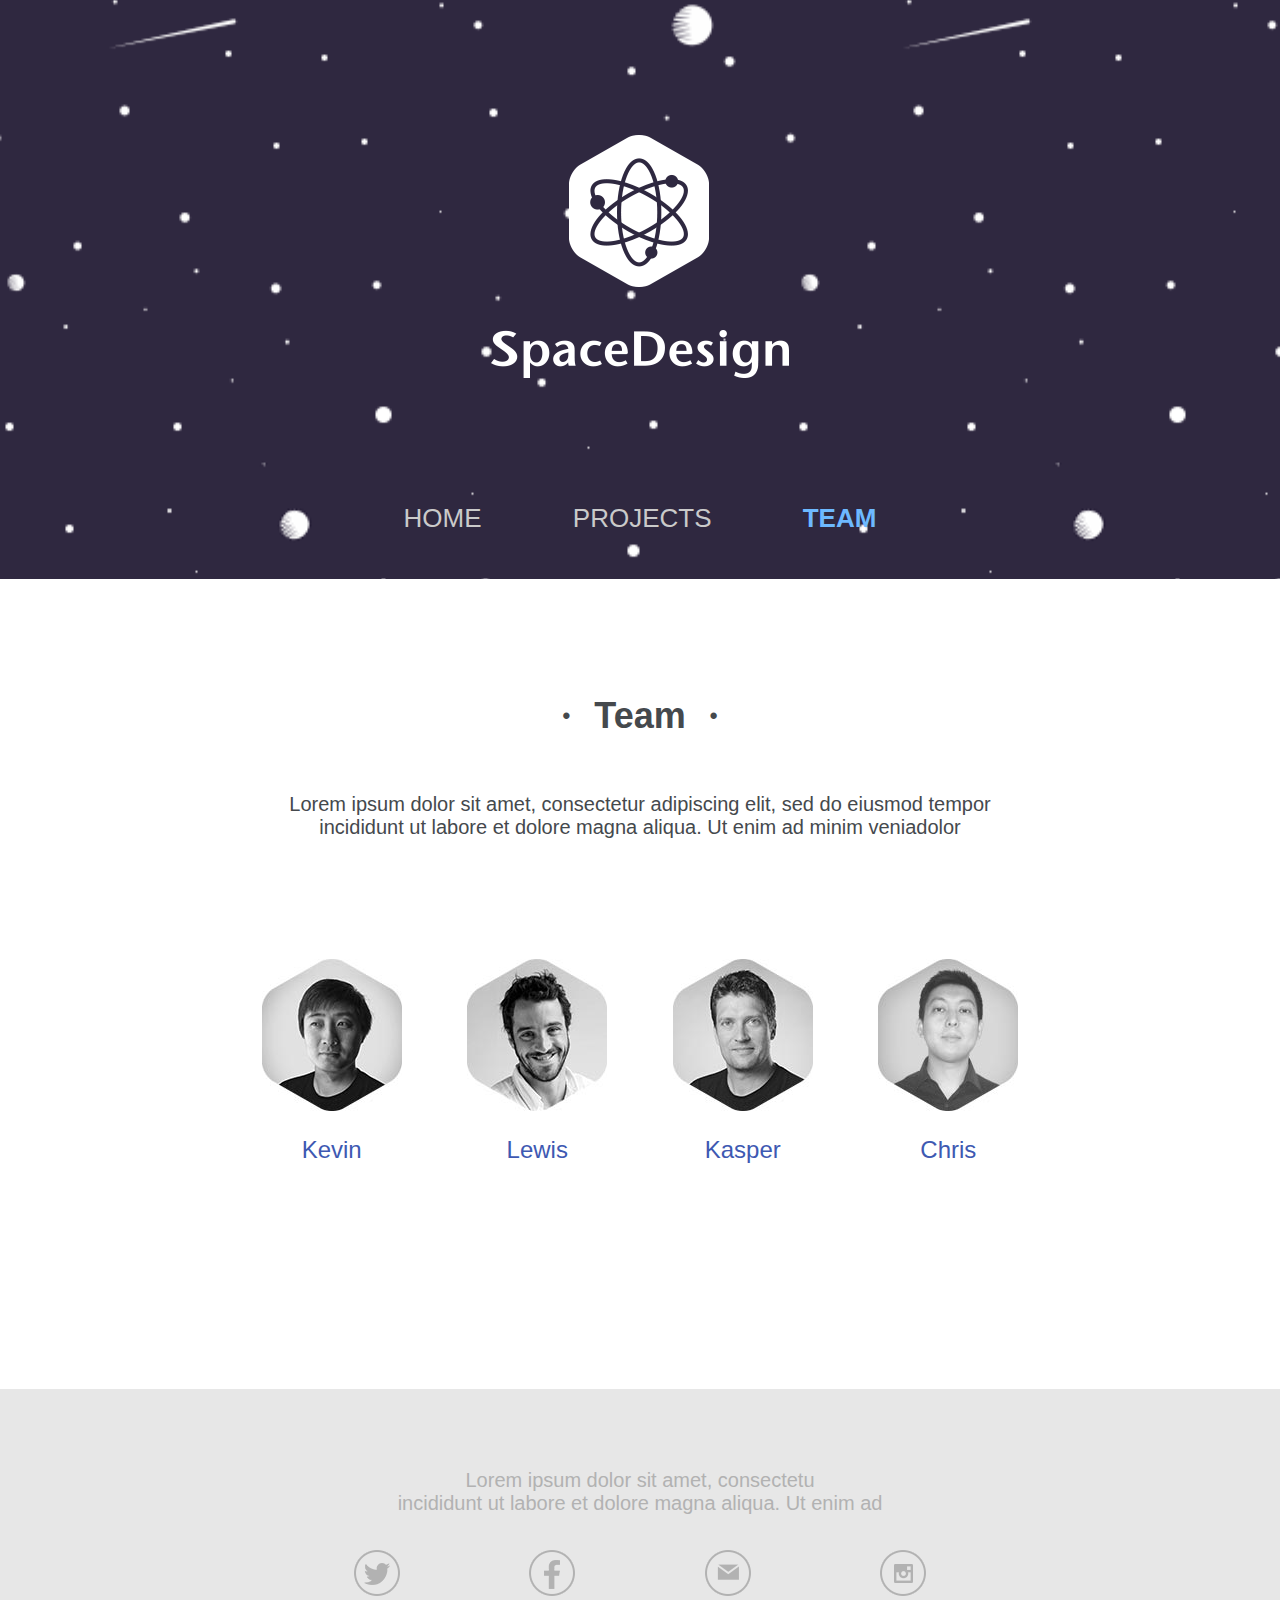
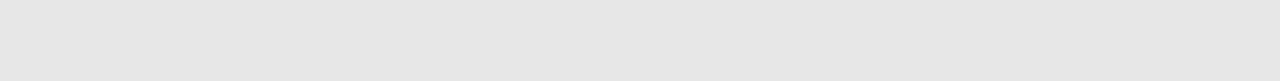
<file: Lesson 4/full space project/team.html>
<!DOCTYPE html>
<html>
<head>
  <title>Space Design | Team</title>
  <meta charset="UTF-8" />
  <link rel="stylesheet" type="text/css" href="style.css">
</head>
<body>
  <header>
    <h1>
      <a href="index.html">SpaceDesign</a>
    </h1>
    <nav>
      <ul>
        <li><a href="index.html">Home</a></li>
        <li><a href="projects.html">Projects</a></li>
        <li><a class="active" href="team.html">Team</a></li>
      </ul>
    </nav>
  </header>
  <main>
    <div id="team" class="column">
      <h2>Team</h2>
      <p>Lorem ipsum dolor sit amet, consectetur adipiscing elit, sed do eiusmod tempor incididunt ut labore et dolore magna aliqua. Ut enim ad minim veniadolor</p>
      <ul>
        <li>
          <a href="#">
            <img src="images/img_kevin.jpg" alt="Kevin" />
            Kevin
          </a>
        </li>
        <li>
          <a href="#">
            <img src="images/img_louis.jpg" alt="Lewis" />
            Lewis
          </a>
        </li>
        <li>
          <a href="#">
            <img src="images/img_kasper.jpg" alt="Kasper" />
            Kasper
          </a>
        </li>
        <li>
          <a href="#">
            <img src="images/img_chris.jpg" alt="Chris" />
            Chris
          </a>
        </li>
      </ul>
    </div>  
  </main>
  <footer>
    <p>Lorem ipsum dolor sit amet, consectetu
      <br />
      incididunt ut labore et dolore magna aliqua. Ut enim ad
    </p>
    <ul>
      <li><a href="#" class="twitter">Twitter</a></li>
      <li><a href="#" class="facebook">Facebook</a></li>
      <li><a href="#" class="email">Email</a></li>
      <li><a href="#" class="instagram">Instagram</a></li>
    </ul>
  </footer>
</body>
</html>
</file>
<file: Lesson 4/psuedo page/style.css>
body {
    margin: 0;
    font: normal 18px Helvetica, Arial, sans-serif;
    color: #333333;
  }

h1 {
  margin-top: 0;
  font-size: 24px;
}

h2 {
  margin-top: 0;
  font-size: 20px;
}

ul {
  padding: 0;
  margin: 0;
  list-style: none;
}

#column {
  margin: 0 140px 0 160px;
}

header {
  float: left;
  width: 160px;
  height: 100vh;
  padding: 15px;
  margin-left: -160px;
  font-size: 14px;
  background: #2c3e50;
  box-sizing: border-box;
}

header a {
  text-decoration: none;
  color: #ecf0f1;
}

header li {
  padding-bottom: 15px;
}

main {
  float: left;
  width: 100%;
  padding: 25px;
  box-sizing: border-box;
}

footer {
  float: right;
  width: 140px;
  height: 100vh;
  padding: 15px;
  margin-right: -140px;
  font-size: 12px;
  background: #e74c3c;
  box-sizing: border-box;
}

footer li {
  padding-bottom: 10px;
}

footer a {
  display: block;
  padding: 5px;
  text-decoration: none;
  color: #2980b9;
  background: #ffffff;
}
/* Pseudo element CSS */

header ul a:before {
  display: inline-block;
  width: 27px;
  height: 26px;
  margin: 0 5px 0 0;
  vertical-align: middle;
  content: "";
  background: transparent url("icons_nav.png") 0 0 no-repeat;
}

header ul a.home:hover:before {
  background-position: 100% 0;
}

header ul a.photos:before {
  height: 20px;
  background-position: 0 -26px; 
}

header ul a.photos:hover:before {
  background-position: 100% -26px;
}

header ul a.contact:before {
  height: 16px;
  background-position: 0 -46px; 
}

header ul a.contact:hover:before {
  background-position: 100% -46px;
}

footer a:before {
  display: inline-block;
  content: "";
  width: 24px;
  height: 24px;
  margin: 0 5px 0 0;
  vertical-align: middle;
  background: transparent url("icons_social.png") 0 0 no-repeat;
  background-size: 24px;
}

footer a.facebook:before {
  background-position: 0 -24px;
}

footer a.instagram:before {
  background-position: 0 100%;
}
</file>
<file: Lesson 3/Photography Blog/style.css>
@import url("html_reset.css");

body {
  font: normal 18px "Roboto Condensed", sans-serif;
  color: #3e606f;
  background: linear-gradient(to bottom, #d1dcbe, #fcfef4);
  background-repeat: no-repeat;
}

header {
  width: 920px;
  margin: 0 auto;
  padding: 20px 20px 0 20px;
}

h1 {
  float: left;
  padding: 45px 0 15px 115px;
  font-size: 36px;
  font-weight: normal;
  color: #193441;
  background: transparent url("logo.png") 0 0 no-repeat;
}

nav {
  float: right;
  padding: 75px 0 0 0;
}

nav li {
  display: inline-block;
}

nav a {
  display: block;
  padding: 10px 40px 14px;
  text-decoration: none;
  color: #91aa9d;
  background: #fcfff5;
  border-top-right-radius: 10px;
  border-top-left-radius: 10px;
}

nav a.active {
  color: #fcfff5;
  background: #91aa9d;
}

main {
  clear: both;
  overflow: hidden;
  width: 960px;
  padding: 30px;
  margin: 0 auto;
  background: #ffffff;
  box-sizing: border-box;
  box-shadow: 0 5px 5px #b5b5b5;
}

img.masthead {
  margin: 0 0 40px 0; 
}

h2 {
  padding: 0 0 25px 0;
  font-size: 32px;
  font-weight: normal;
}

p {
  padding: 0 0 20px 0;
}

figure {
  float: right;
  padding: 0 0 0 30px;
}

footer {
  width: 960px;
  padding: 15px 0;
  margin: 0 auto;
  font-size: 14px;
}
</file>
<file: Lesson 4/full space project/style.css>
@import url("html_reset.css");

body {
  background: #2f2840 url("images/bg_body.gif") 50% 0 repeat;
  font: normal 20px "Avenir", Helvetica, Arial, sans-serif;
  text-align: center;
  color: #45494d;
  padding: 135px 0 0 0;
}

header {
  margin-bottom: 45px;
}

header h1 {
  margin: 0 0 125px 0;
}

header h1 a {
  display: inline-block;
  width: 298px;
  height: 243px;
  text-indent: -9999px;
  background: transparent url("images/logo.png") 0 0 no-repeat;
}

nav {
  font-size: 26px;
  text-transform: uppercase;
}

nav li {
  display: inline;
  padding: 0 42px;
}

nav a {
  color: #cacaca;
  text-decoration: none;
}

nav a.active {
  font-weight: bold;
  color: #6db9ff;
}

main {
  padding: 100px 0 0 0;
  background: #ffffff;
}

h2 {
  padding: 0 0 40px 0;
  font-size: 36px;
  font-weight: 600;
}

h2:before,
h2:after {
  display: inline-block;
  padding: 24px;
  font-size: 22px;
  content: "\2022";
  vertical-align: 5px;
}

h3 {
  padding: 0 0 20px;
  font-size: 24px;
  color: #3e59b2;
}

.column {
  max-width: 1000px;
  margin: 0 auto;
}

article {
  padding: 0 0 100px 0;
}

article p {
  padding: 0 115px;
}

footer {
  background: #e7e7e7;
  padding: 80px 0;
  color: #b2b2b2;
}

footer p {
  padding: 0 0 35px 0;
}

footer li {
  display: inline-block;
  padding: 0 62px;
}

footer li a {
  display: block;
  width: 46px;
  height: 46px;
  text-indent: -9999px;
  overflow: hidden;
  background: transparent url("images/icons_social-media.png") 0 0 no-repeat;
}

footer li a.facebook { background-position: 0 -46px; }
footer li a.email { background-position: 0 -92px; }
footer li a.instagram { background-position: 0 100%; }

#projects figure {
  padding: 0 0 55px 0;
}

#projects figure img {
  display: block;
  width: 100%;
}

#team p {
  padding: 0 120px 120px 120px;
}

#team ul {
  padding: 0 0 225px 0;
}

#team li {
  display: inline-block;
  padding: 0 30px;
  font-size: 24px;
}

#team li img {
  display: block;
  margin: 0 0 25px 0;
}

#team li a {
  text-decoration: none;
  color: #3e59b2;
}

@media (max-width: 875px) {
  #team li {
    width: 48%;
    padding: 0 0 30px 0;
  }
  #team li img {
    margin: 0 auto 25px;
  }
}

@media (max-width: 768px) {
  body {
    padding-top: 65px;
  }
  header {
    margin-bottom: 20px;
  }
  header h1 a {
    width: 223px;
    height: 182px;
    background-size: cover;
  }
  header img {
    width: 100%;
  }

  main {
    padding-top: 70px;
  }
  article {
    padding-bottom: 50px;
  }
  article p {
    text-align: justify;
    padding: 0 40px;
  }
  footer {
    padding: 35px 0;
  }
  footer li {
    padding: 0 32px;
  }
}

@media (max-width: 480px) {
  body {
    padding-top: 0;
    font-size: 16px;
  }
  header {
    padding: 20px 15px;
    margin-bottom: 0;
  }
  header h1 {
    padding: 20px 15px;
    float: left;
    font-size: 20px;
  }
  header h1 a{
    width: auto;
    height: 40px;
    padding: 10px 0 0 55px;
    text-indent: 0;
    color: #ffffff;
    background-size: 90px auto;
    background-position: -20px 0;
    text-decoration: none;
  }
  nav {
    padding-bottom: 0;
    text-align: right;
  }
  nav li {
    display: block;
    padding: 5px 0;
    font-size: 16px;
  }

  h2 {
    font-size: 26px;
  }
  h2:before,
  h2:after {
    vertical-align: 0px;
  }
  footer li {
    padding: 0 18px;
  }
  #team p {
    padding: 0 30px 40px 30px;
  }
}
</file>
<file: Lesson 4/style.css>
@import url("html_reset.css");

body {
  font: normal 16px Helvetica, Arial, sans-serif;
  padding: 5px 0;
}

fieldset {
  width: 600px;
  padding: 0;
  margin: 0 auto;
  border: none;
}

dt {
  margin-bottom: 5px;
}

dd {
  margin: 0 0 25px 0;
}

input[type="text"],
input[type="email"],
input[type="number"],
textarea {
  width: 100%;
  height: 30px;
  padding: 3px 10px;
  font: normal 14px Helvetica, Arial, sans-serif;
  box-sizing: border-box;
  border: 1px solid #cecece;
}

textarea {
  height: auto;
  resize: vertical;
}

ul {
  font-size: 14px;
  margin-bottom: 15px; 
}

h4 {
  font-size: 16px;
  font-weight: normal;
  margin-bottom: 5px;
}
</file>
